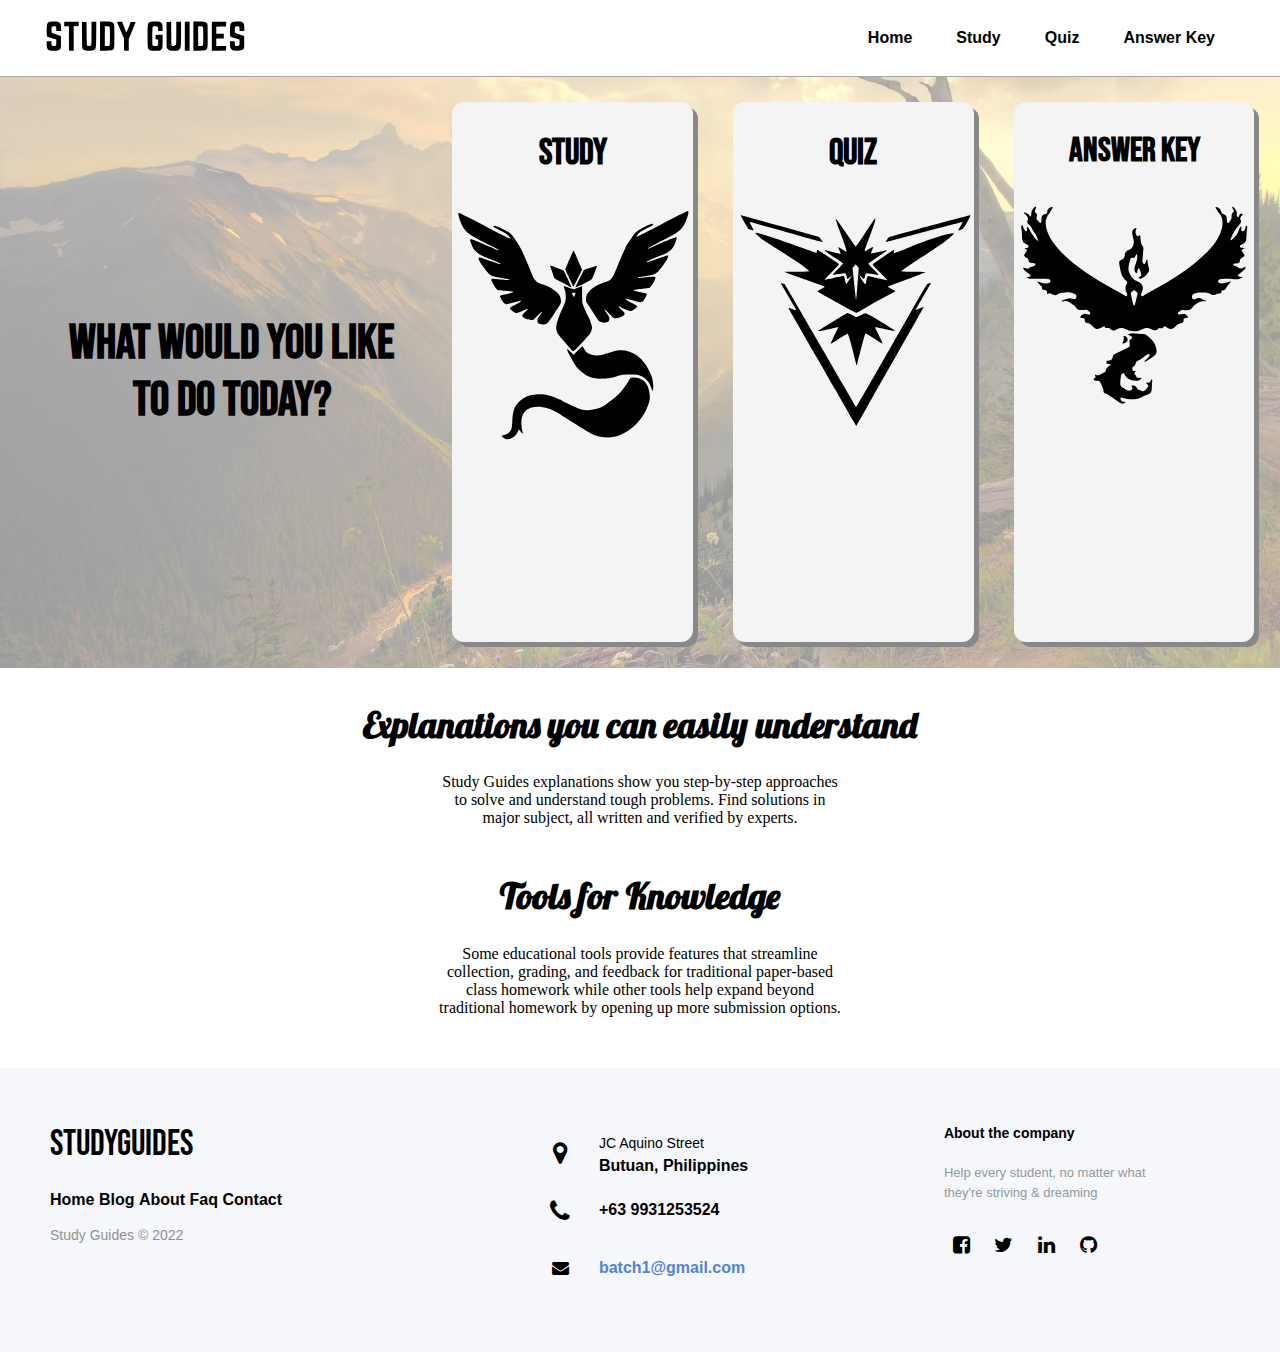
<file: index.html>
<!DOCTYPE html>
<html>
    <head>
        <meta charset="utf-8">
        <meta http-equiv="X-UA-Compatible" content="IE=edge">
        <title>OBS</title>
        <meta name="description" content="">
        <meta name="viewport" content="width=device-width, initial-scale=1">
        <link rel="stylesheet" href="styles-home.css">
    </head>
    <body>
        <div class="headerwrapper">
        <header>
            <div class="logotitle">
                <img class="logo" src="pagelogo.svg" alt="logo" width="200px" height="50%">
            </div>
        <nav>
            <ul class="nav_links">
                <li><a href="index.html">Home</a></li>
                <li><a href="study.html">Study</a></li>
                <li><a href="Quiz.html">Quiz</a></li>
                <li><a href="Answer.html">Answer Key</a></li>
            </ul>
            </nav>
        </header>
        </div>
        <div class="threemainchoices">
            <h1>What would you like to do today?</h1>
            <div class="choiceone" onclick="location.href='Study.html';" style="cursor: pointer;">
                <h2>Study</h2>
                <img class="studylogoicon" src="studylogo.svg" width="100px" height="100px">
            </div>
            <div class="choicetwo" onclick="location.href='Quiz.html';" style="cursor: pointer;">
                <h2>Quiz</h2>
                <img class="studylogoicon" src="quizlogo.svg" width="100px" height="100px">
            </div>
            <div class="choicethree" onclick="location.href='Answer.html';" style="cursor: pointer;">
                <h2>Answer Key</h2>
                <img class="studylogoicon" src="answerlogo.svg" width="100px" height="100px">
            </div>
        </div>
        <div class="sectionfirst">
            <div class="sectioncentered">
                <div>
                    <section class="sectionone">
                        <h2 class="headmaintitles"> Explanations you can easily understand</h2>
                        <div class="letter-spacings">
                            <p>Study Guides explanations show you step-by-step approaches to solve and understand tough problems. Find solutions in major subject, all written and verified by experts.</p>
                        </div>
                    </section>    
                </div>
                <div>
                    <section class="sectionone">
                        <h2 class="headmaintitles"> Tools for Knowledge</h2>
                        <div class="letter-spacings">
                            <p>Some educational tools provide features that streamline collection, grading, and feedback for traditional paper-based class homework while other tools help expand beyond traditional homework by opening up more submission options.</p>
                        </div>
                    </section>    
                </div>
            </div>        
        </div>
        <footer class="footer-distributed">
            <div class="footer-left">
                <h3>Study<span>Guides</span></h3>
                <p class="footer-links">
                <a href="#">Home</a>
                <a href="#">Blog</a>
                <a href="#">About</a>
                <a href="#">Faq</a>
                <a href="#">Contact</a></p>
                <p class="footer-company-name">Study Guides &copy; 2022</p>
            </div>
            <div class="footer-center">
                <div>
                    <i class="fa fa-map-marker"></i>
                    <p><span>JC Aquino Street</span> Butuan, Philippines</p>
                </div>
                <div>
                    <i class="fa fa-phone"></i>
                    <p>+63 9931253524</p>
                </div>
                <div>
                    <i class="fa fa-envelope"></i>
                    <p><a href="mailto:support@company.com">batch1@gmail.com</a></p>
                </div>
            </div>
            <div class="footer-right">
                <p class="footer-company-about"><span>About the company</span>Help every student, no matter what they're striving &amp; dreaming</p>
                <div class="footer-icons">
                    <a href="#"><i class="fa fa-facebook-square"></i></a>
                    <a href="#"><i class="fa fa-twitter"></i></a>
                    <a href="#"><i class="fa fa-linkedin"></i></a>
                    <a href="https://github.com/JohnRobGG/StudyGuides"><i class="fa fa-github"></i></a>
                </div>
            </div>
        </footer>
    </body>
</html>
</file>
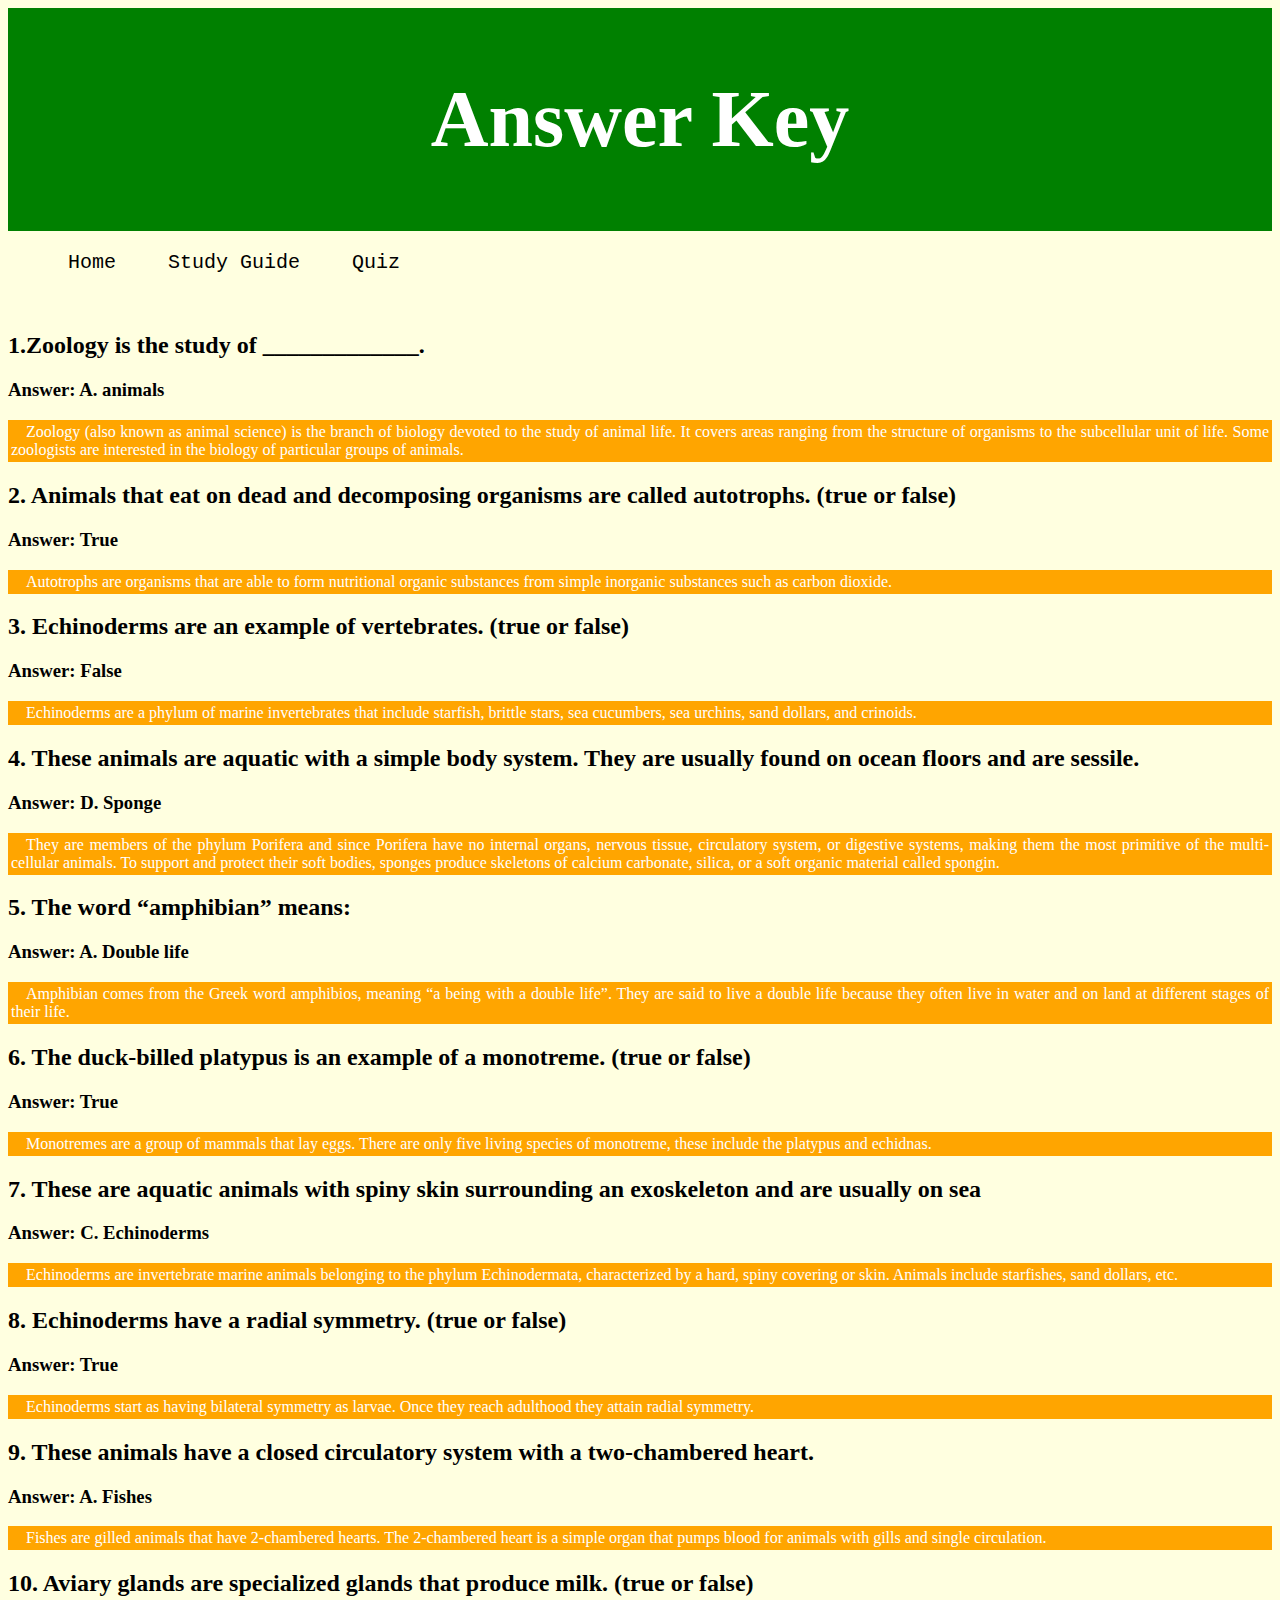
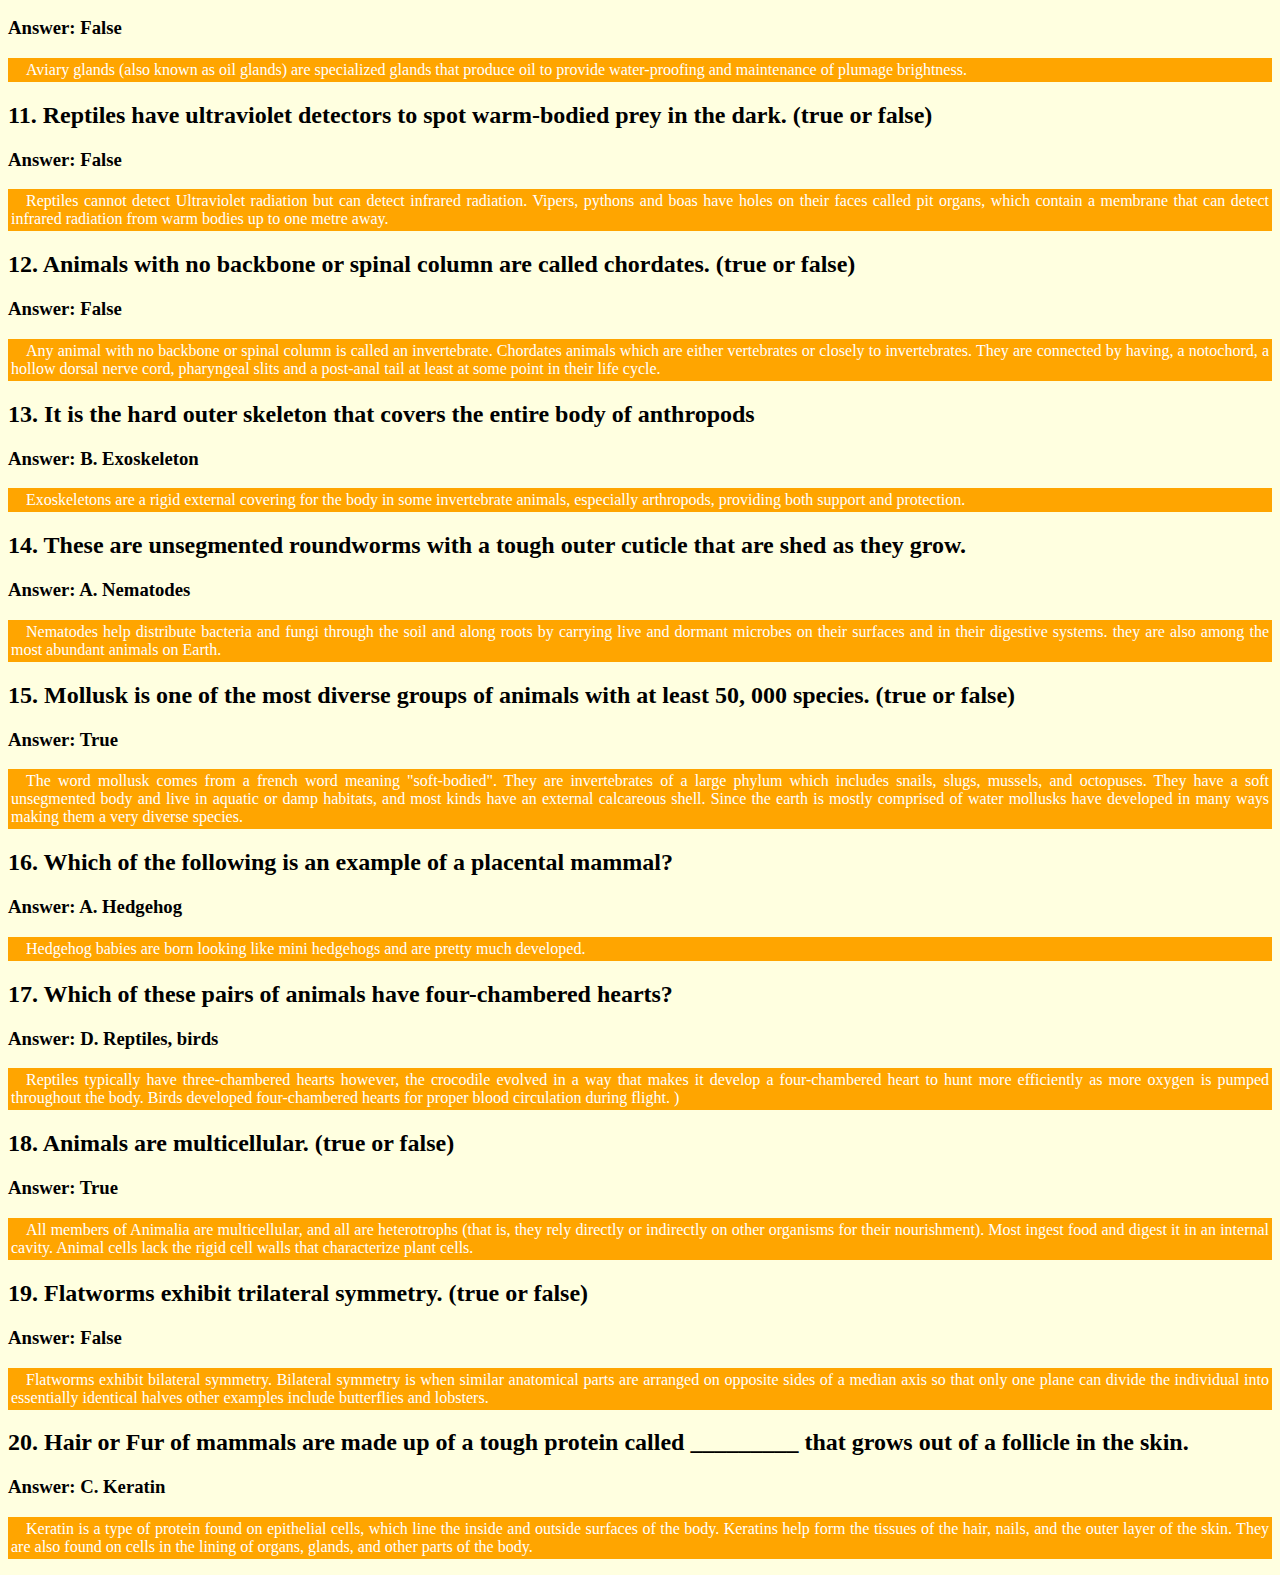
<file: Answer.html>
<!DOCTYPE html>
<head>
    <style>
        body{
          background-color:lightyellow;
        }
        .Title{
          text-align: center;
          background: green;
          color: white;
          font-size: 40px;
          padding: 1%;
        }
        .nav_links {
     list-style: none;
     text-decoration:none;
     font-family:'Courier New', Courier, monospace;
     font-size: 20px;
     color:black;
}
.nav_links a {
     list-style: none;
     text-decoration:none;
     font-family:'Courier New', Courier, monospace;
     font-size: 20px;
     color:black;
}

.nav_links li {
    display: inline-block;
    padding: 0px 20px;
}

.nav_links li a {
    transition: all 0.3s ease 0s;
}

.nav_links li a:hover {
    color: rgb(58, 177, 58);
}
        p{
          text-align: justify;
          text-indent: 15px;
          background: orange;
          color:white;
          padding: 3px;
        }
        h2{
          text-align: justify;
        }
        h3{
          text-align: left;
          
        }
    </style>
    <title>Answer key page</title>
</head>

<body>
 <div class="Title">
     <h1>Answer Key</h1>
 </div>
 <nav>
   <ul class="nav_links">
    <li><a href = "index.html">Home</a><br></li>
    <li><a href = "study.html">Study Guide</a><br></li>
    <li><a href = "Quiz.html">Quiz</a></li>
    </ul>
 </nav>

<br>
<h2>1.<b>Zoology</b> is the study of _____________.</h2>
<h3>Answer: A. animals</h3>
<p>Zoology (also known as animal science) is the branch of biology devoted to the study of animal life. It covers areas ranging from the structure of organisms to the subcellular unit of life. Some zoologists are interested in the biology of particular groups of animals.</p>

<h2>2.	Animals that eat on dead and decomposing organisms are called autotrophs. (true or false)<br></h2>
 <h3>Answer: True</h3>
 <p>Autotrophs are organisms that are able to form nutritional organic substances from simple inorganic substances such as carbon dioxide.</p>

<h2>3.	Echinoderms are an example of vertebrates. (true or false)<br></h2>
<h3>Answer: False</h3>
<p>Echinoderms are a phylum of marine invertebrates that include starfish, brittle stars, sea cucumbers, sea urchins, sand dollars, and crinoids.</p>

<h2>4.	These animals are aquatic with a simple body system. They are usually found on ocean floors and are sessile. <br></h2>
<h3>Answer: D. Sponge</h3>
<p>They are members of the phylum Porifera and since Porifera have no internal organs, nervous tissue, circulatory system, or digestive systems, making them the most primitive of the multi-cellular animals. To support and protect their soft bodies, sponges produce skeletons of calcium carbonate, silica, or a soft organic material called spongin.</p>

<h2>5.	The word “amphibian” means:<br></h2>
<h3>Answer: A. Double life</h3>
<p>Amphibian comes from the Greek word amphibios, meaning “a being with a double life”. They are said to live a double life because they often live in water and on land at different stages of their life.</p>

<h2>6.	The duck-billed platypus is an example of a monotreme. (true or false) <br></h2>
<h3>Answer: True</h3>
<p>Monotremes are a group of mammals that lay eggs. There are only five living species of monotreme, these include the platypus and echidnas.</p>

<h2>7.	These are aquatic animals with spiny skin surrounding an exoskeleton and are usually on sea<br></h2>
<h3>Answer: C. Echinoderms</h3>
<p>Echinoderms are invertebrate marine animals belonging to the phylum Echinodermata, characterized by a hard, spiny covering or skin. Animals include starfishes, sand dollars, etc.</p>

<h2>8.	Echinoderms have a radial symmetry. (true or false)<br></h2>
<h3>Answer: True</h3>
<p>Echinoderms start as having bilateral symmetry as larvae. Once they reach adulthood they attain radial symmetry.</p>

<h2>9.	These animals have a closed circulatory system with a two-chambered heart.<br></h2>
<h3>Answer: A. Fishes</h3>
<p>Fishes are gilled animals that have 2-chambered hearts. The 2-chambered heart is a simple organ that pumps blood for animals with gills and single circulation.</p>

<h2>10.	Aviary glands are specialized glands that produce milk. (true or false)<br></h2>
<h3>Answer: False</h3>
<p>Aviary glands (also known as oil glands) are specialized glands that produce oil to provide water-proofing and maintenance of plumage brightness.</p>

<h2>11.	Reptiles have ultraviolet detectors to spot warm-bodied prey in the dark. (true or false)<br></h2>
<h3>Answer: False</h3>
<p>Reptiles cannot detect Ultraviolet radiation but can detect infrared radiation. Vipers, pythons and boas have holes on their faces called pit organs, which contain a membrane that can detect infrared radiation from warm bodies up to one metre away.</p>

<h2>12.	Animals with no backbone or spinal column are called chordates. (true or false)<br></h2>
<h3>Answer: False</h3>
<p>Any animal with no backbone or spinal column is called an invertebrate. Chordates animals which are either vertebrates or closely to invertebrates. They are connected by having, a notochord, a hollow dorsal nerve cord, pharyngeal slits and a post-anal tail at least at some point in their life cycle.</p>

<h2>13.	It is the hard outer skeleton that covers the entire body of anthropods<br></h2>
<h3>Answer: B. Exoskeleton</h3>
<p>Exoskeletons are a rigid external covering for the body in some invertebrate animals, especially arthropods, providing both support and protection.</p>

<h2>14.	These are unsegmented roundworms with a tough outer cuticle that are shed as they grow.<br></h2>
<h3>Answer: A. Nematodes</h3>
<p>Nematodes help distribute bacteria and fungi through the soil and along roots by carrying live and dormant microbes on their surfaces and in their digestive systems. they are also among the most abundant animals on Earth.</p>

<h2>15.	Mollusk is one of the most diverse groups of animals with at least 50, 000 species. (true or false)<br></h2>
<h3>Answer: True</h3>
<p>The word mollusk comes from a french word meaning "soft-bodied". They are invertebrates of a large phylum which includes snails, slugs, mussels, and octopuses. They have a soft unsegmented body and live in aquatic or damp habitats, and most kinds have an external calcareous shell. Since the earth is mostly comprised of water mollusks have developed in many ways making them a very diverse species. </p>

<h2>16.	Which of the following is an example of a placental mammal?<br></h2>
<h3>Answer: A. Hedgehog</h3>
<p>Hedgehog babies are born looking like mini hedgehogs and are pretty much developed.</p>

<h2>17.	Which of these pairs of animals have four-chambered hearts?<br></h2>
<h3>Answer: D. Reptiles, birds</h3>
<p>Reptiles typically have three-chambered hearts however, the crocodile evolved in a way that makes it develop a four-chambered heart to hunt more efficiently as more oxygen is pumped throughout the body. Birds developed four-chambered hearts for proper blood circulation during flight. )</p>

<h2>18.	Animals are multicellular. (true or false)<br></h2>
<h3>Answer: True</h3>
<p>All members of Animalia are multicellular, and all are heterotrophs (that is, they rely directly or indirectly on other organisms for their nourishment). Most ingest food and digest it in an internal cavity. Animal cells lack the rigid cell walls that characterize plant cells.</p>

<h2>19.	Flatworms exhibit trilateral symmetry. (true or false)<br></h2>
<h3>Answer: False</h3>
<p>Flatworms exhibit bilateral symmetry. Bilateral symmetry is when similar anatomical parts are arranged on opposite sides of a median axis so that only one plane can divide the individual into essentially identical halves other examples include butterflies and lobsters.</p>

<h2>20.	Hair or Fur of mammals are made up of a tough protein called _________ that grows out of a follicle in the skin.<br></h2>
<h3>Answer: C. Keratin</h3>
<p>Keratin is a type of protein found on epithelial cells, which line the inside and outside surfaces of the body. Keratins help form the tissues of the hair, nails, and the outer layer of the skin. They are also found on cells in the lining of organs, glands, and other parts of the body.</p>

</body>
</html>
</file>
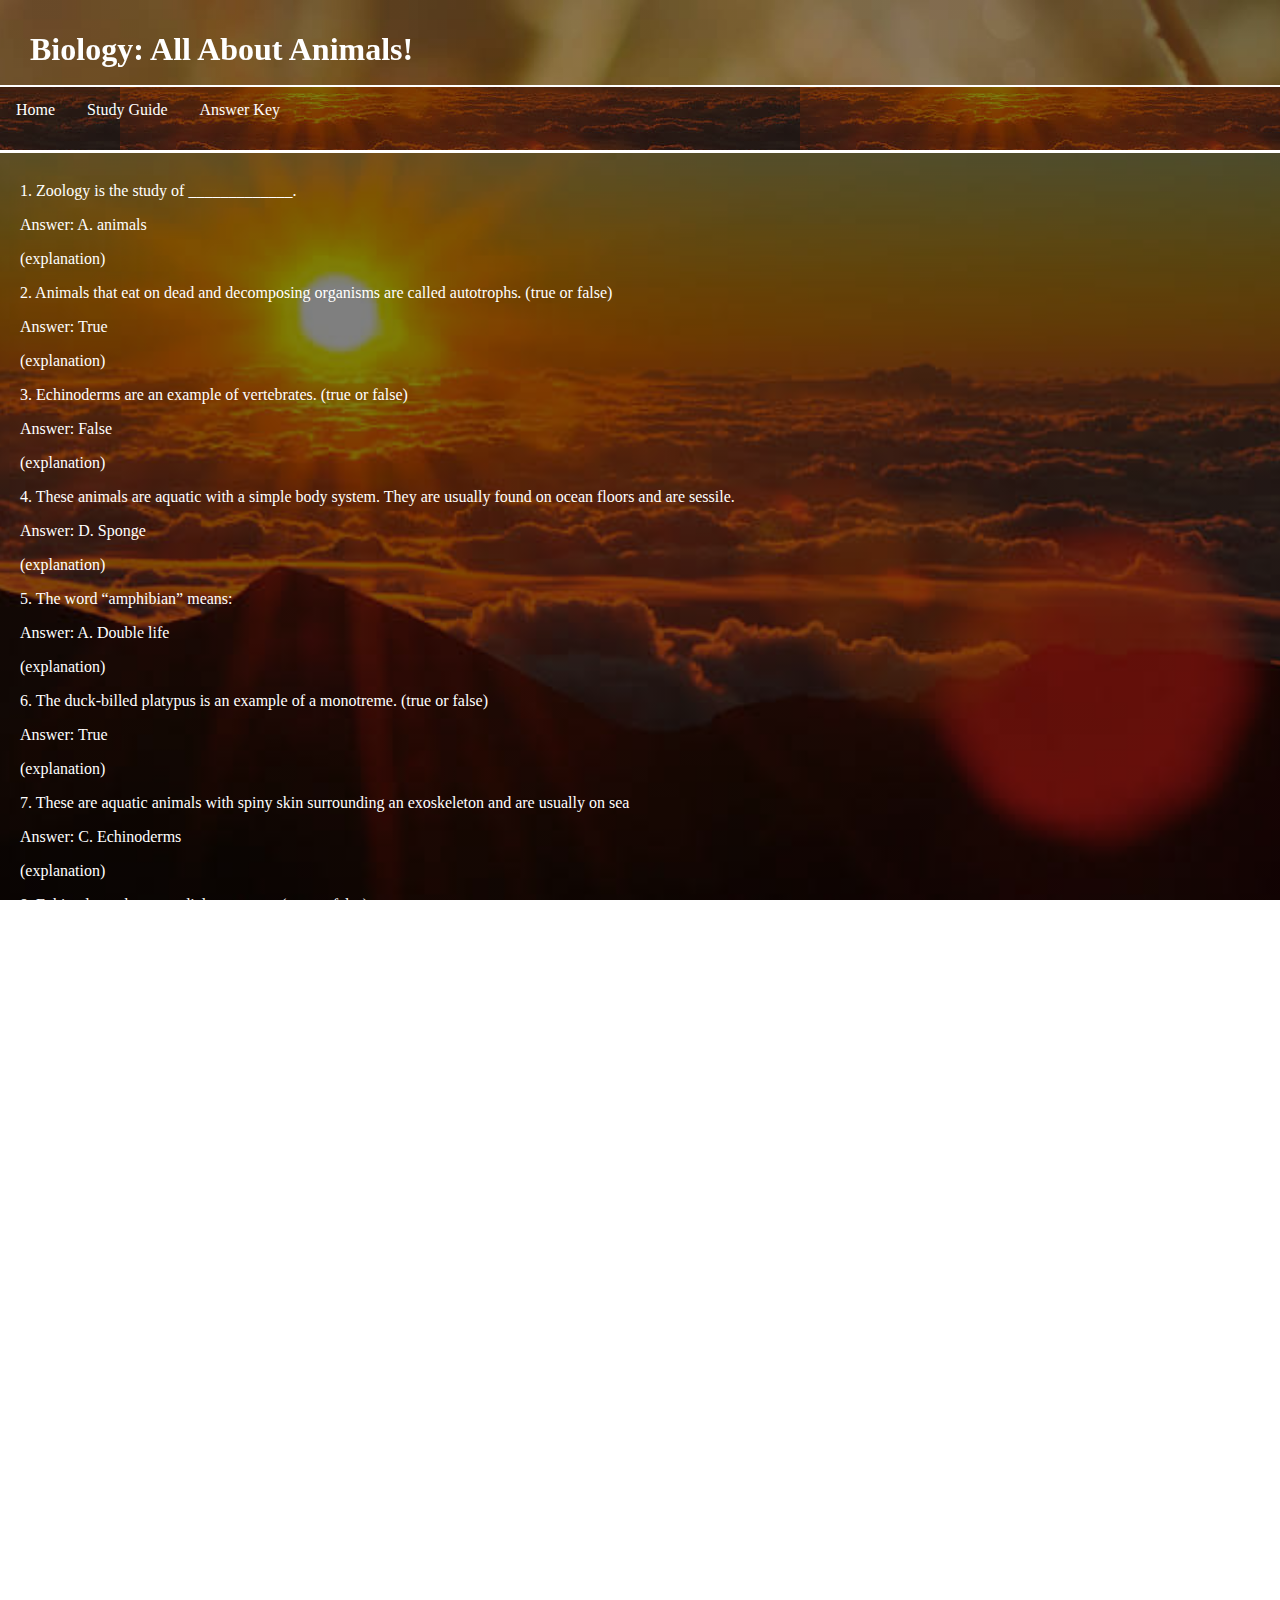
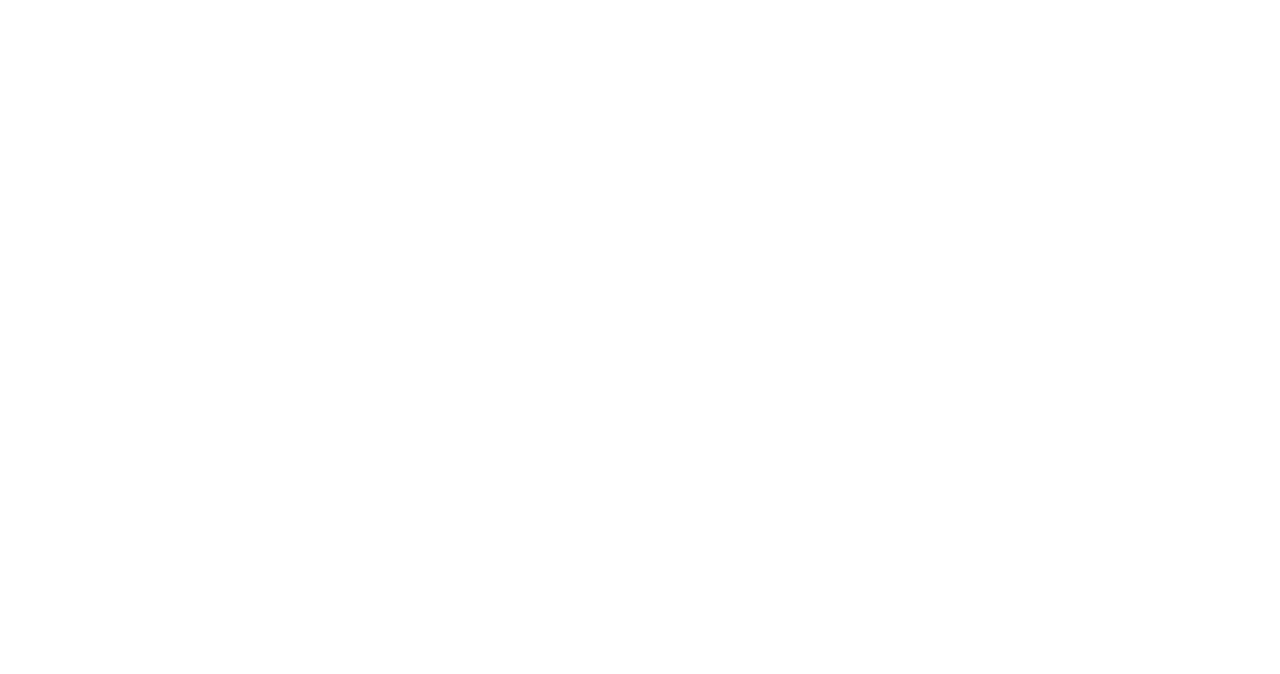
<file: AnswerKey.html>
<!DOCTYPE html>
<head>
    <link rel="stylesheet" href="style.css" type="text/css">
    <title>Answer key page</title>
</head>
<body>
<section id="s">
<header id="as">
    <h1>Biology: All About Animals!</h1>
</header>
<nav id="as">
    <ul>
      <li><a href="mainpage.html">Home</a></li>
      <li><a href="study guide.html">Study Guide</a></li>
      <li><a href="Ans.html">Answer Key</a></li>
    </ul>
</nav>
</section>
<body>
<br>
<br>
<br>
<br>
<br>
<br>
<br>
<br>
<br>
<form>
<p>1.	Zoology is the study of _____________.</p>
<p>Answer: A. animals</p>
<p>(explanation)</p>

2.	Animals that eat on dead and decomposing organisms are called autotrophs. (true or false)<br>
 <p>Answer: True</p>
 <p>(explanation)</p>

3.	Echinoderms are an example of vertebrates. (true or false)<br>
<p>Answer: False</p>
<p>(explanation)</p>

4.	These animals are aquatic with a simple body system. They are usually found on ocean floors and are sessile. <br>
<p>Answer: D. Sponge</p>
<p>(explanation)</p>

5.	The word “amphibian” means:<br>
<p>Answer: A. Double life</p>
<p>(explanation)</p>

6.	The duck-billed platypus is an example of a monotreme. (true or false) <br>
<p>Answer: True</p>
<p>(explanation)</p>

7.	These are aquatic animals with spiny skin surrounding an exoskeleton and are usually on sea<br>
<p>Answer: C. Echinoderms</p>
<p>(explanation)</p>

8.	Echinoderms have a radial symmetry. (true or false)<br>
<p>Answer: True</p>
<p>(explanation)</p>

9.	These animals have a closed circulatory system with a two-chambered heart.<br>
<p>Answer: A. Fishes</p>
<p>(explanation)</p>

10.	Aviary glands are specialized glands that produce milk. (true or false)<br>
<p>Answer: False</p>
<p>(explanation)</p>

11.	Reptiles have ultraviolet detectors to spot warm-bodied prey in the dark. (true or false)<br>
<p>Answer: False</p>
<p>(explanation)</p>

12.	Animals with no backbone or spinal column are called chordates. (true or false)<br>
<p>Answer: False</p>
<p>(explanation)</p>

13.	It is the hard outer skeleton that covers the entire body of anthropods<br>
<p>Answer: B. Exoskeleton</p>
<p>(explanation)</p>

14.	These are unsegmented roundworms with a tough outer cuticle that are shed as they grow.<br>
<p>Answer: A. Nematodes</p>
<p>(explanation)</p>

15.	Mollusk is one of the most diverse groups of animals with at least 50, 000 species. (true or false)<br>
<p>Answer: True</p>
<p>(explanation)</p>

16.	Which of the following is an example of a placental mammal?<br>
<p>Answer: A. Hedgehog</p>
<p>(explanation)</p>

17.	Which of these pairs of animals have four-chambered hearts?<br>
<p>Answer: D. Reptiles, birds</p>
<p>(explanation)</p>

18.	Animals are multicellular. (true or false)<br>
<p>Answer: False</p>
<p>(explanation)</p>

19.	Flatworms exhibit trilateral symmetry. (true or false)<br>
<p>Answer: False</p>
<p>(explanation)</p>

20.	Hair or Fur of mammals are made up of a tough protein called _________ that grows out of a follicle in the skin.<br>
<p>Answer: C. Keratin</p>
<p>(explanation)</p>

<br>
<p id="last"></p>
<br>

</body>
</html>
</file>
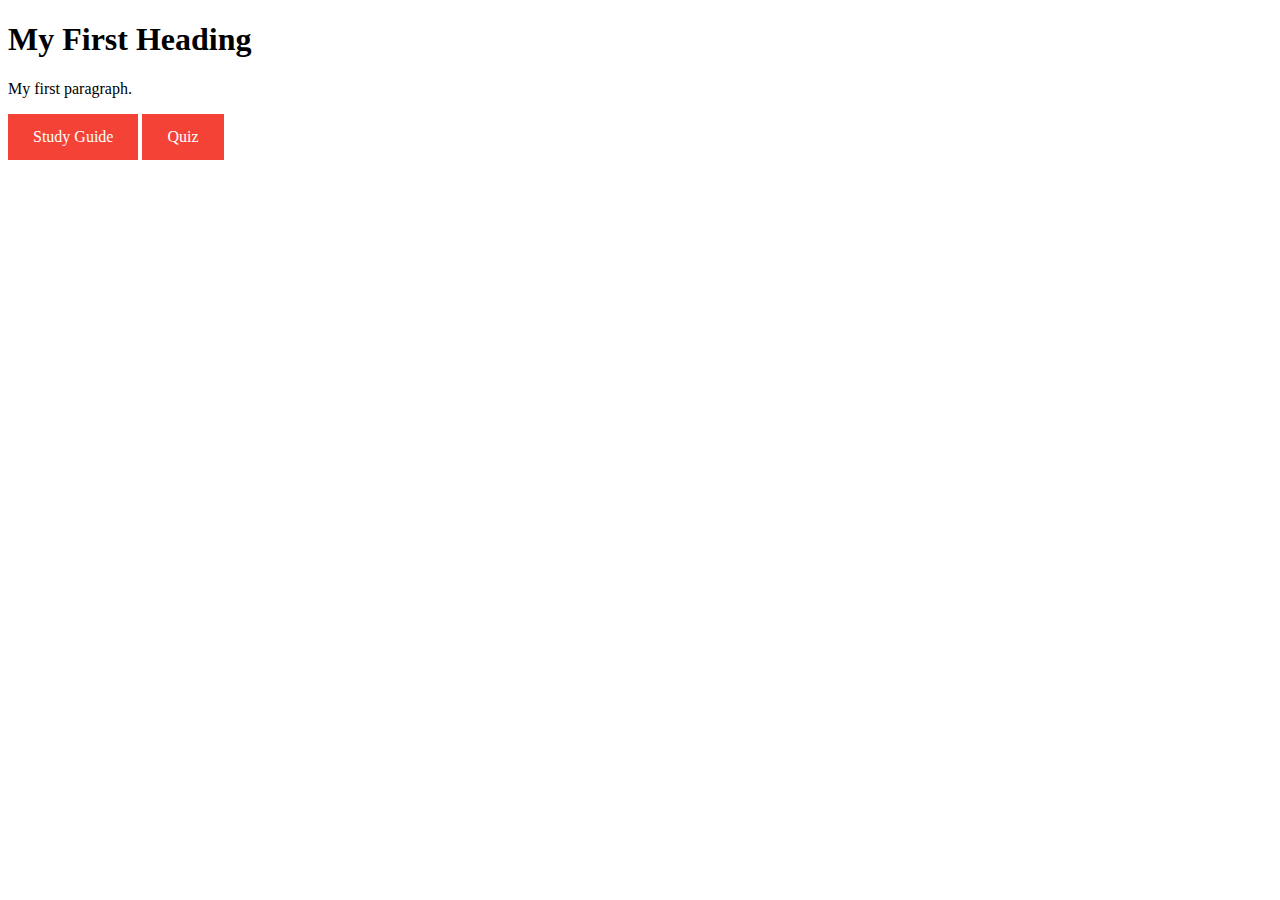
<file: oldindex.html>
<!DOCTYPE html>
<html>
  <head>
    <style>
      a:link, a:visited {
      background-color: #f44336;
      color: white;
      padding: 14px 25px;
      text-align: center;
      text-decoration: none;
      display: inline-block;
      }

      a:hover, a:active {
      background-color: red;
      }
    </style>
  </head>
<body>

<h1>My First Heading</h1>
<p>My first paragraph.</p>
  <a href="study.html">Study Guide</a>
  <a href="quiz.html">Quiz</a>

</body>
</html>
</file>
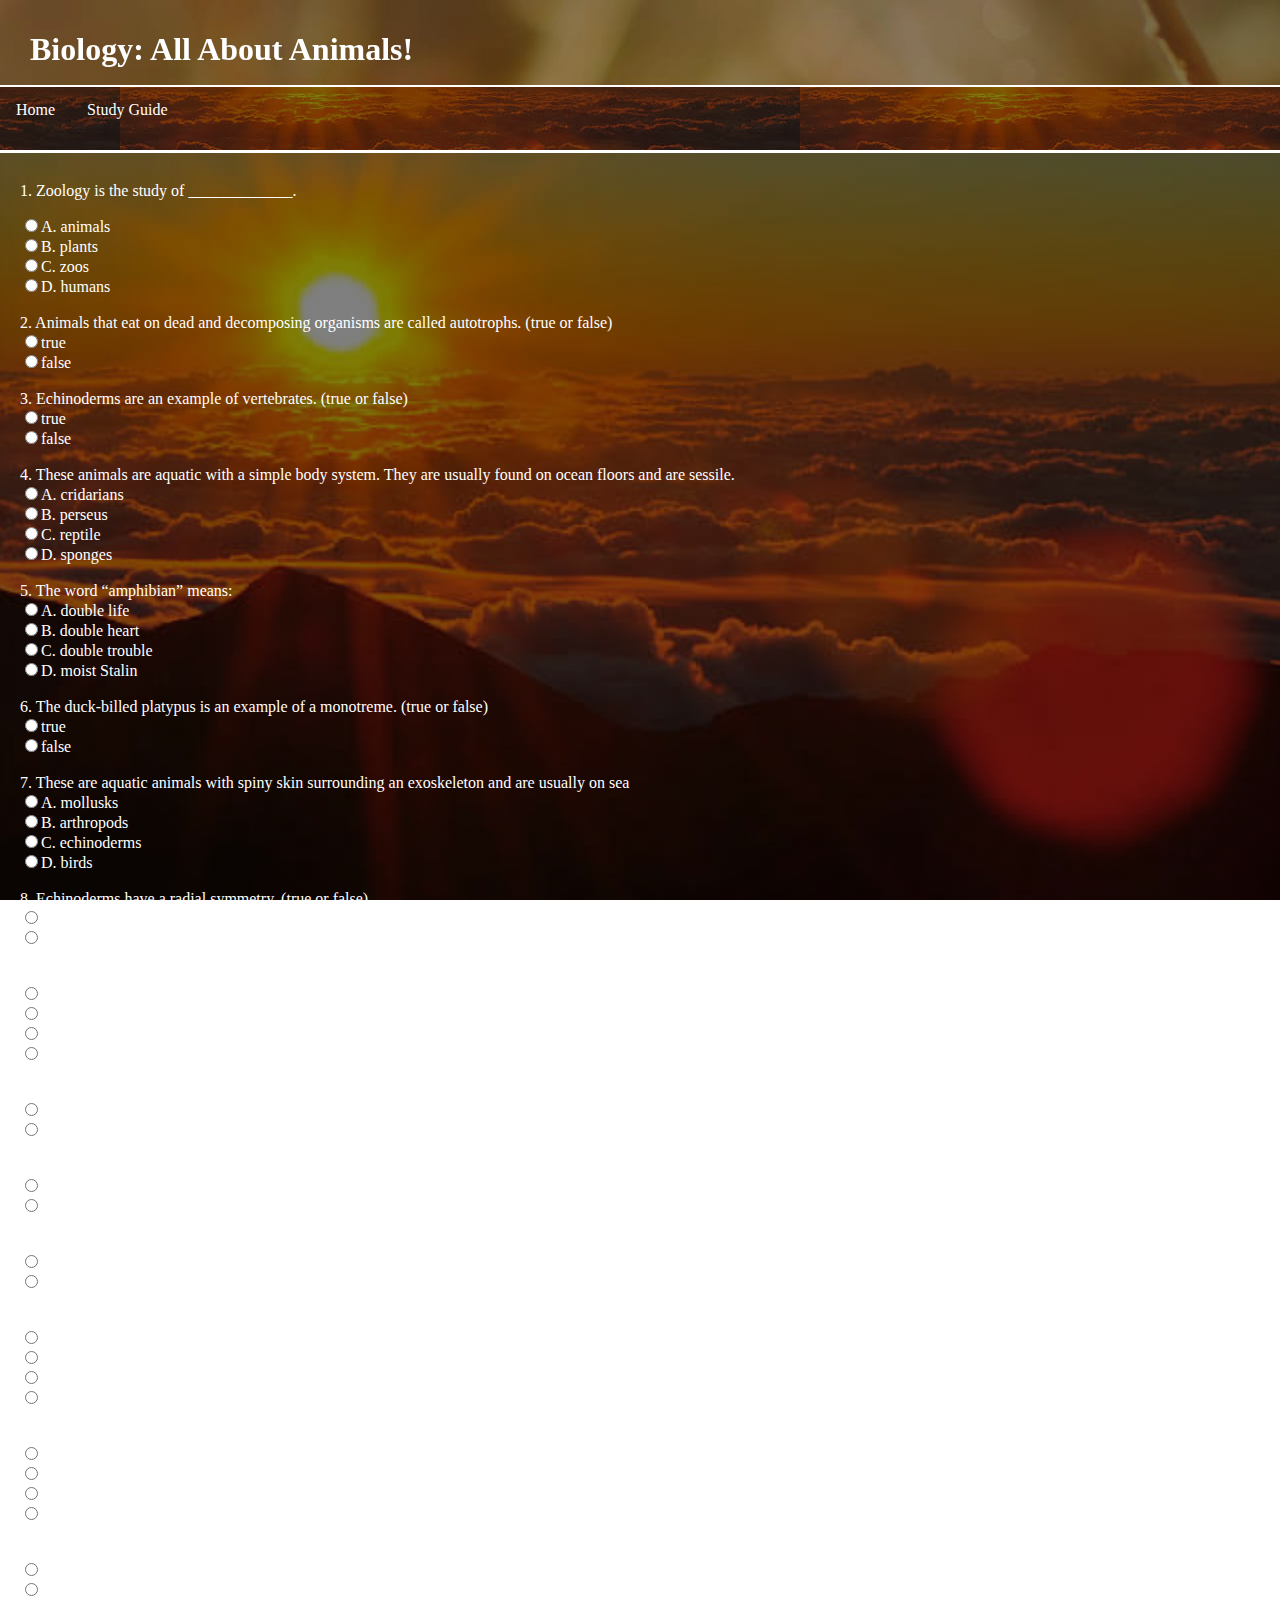
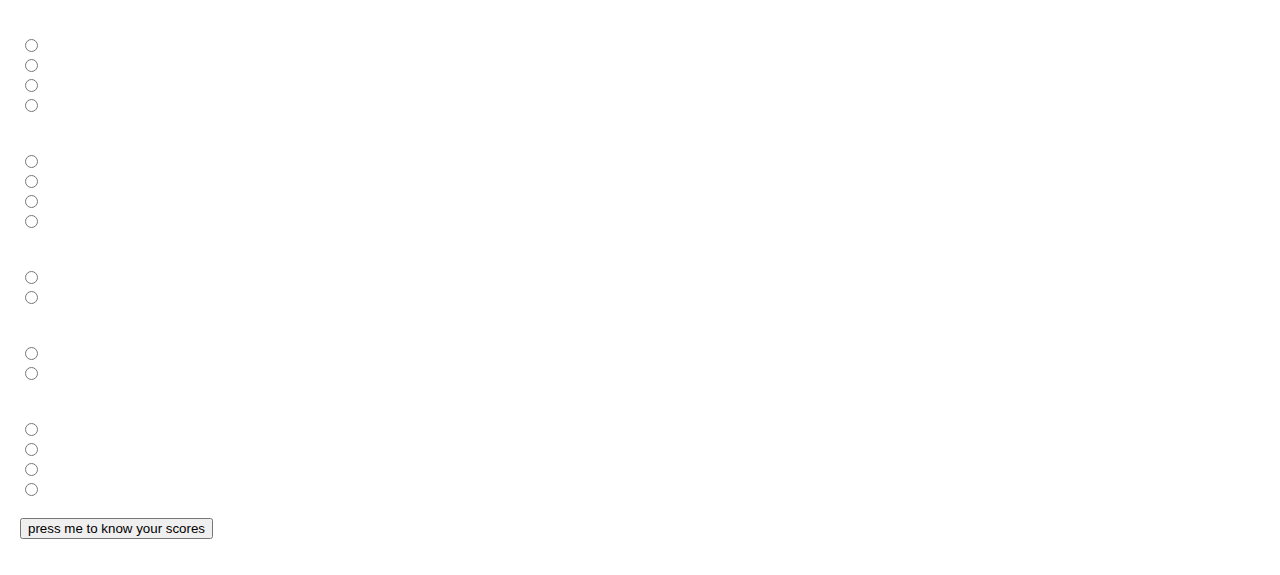
<file: Quiz.html>
<!DOCTYPE html>
<head>
    <link rel="stylesheet" href="style-quiz.css" type="text/css">
    <title>Learning 101</title>
</head>
<body>
<section id="s">
<header id="as">
    <h1>Biology: All About Animals!</h1>
</header>
<nav id="as">
    <ul>
      <li><a href="index.html">Home</a></li>
      <li><a href="study.html">Study Guide</a></li>
      <li><a href="Answer.html" id="pop">Answer Key</a></li>
    </ul>
</nav>
</section>
<body   onload="ono()">
<br>
<br>
<br>
<br>
<br>
<br>
<br>
<br>
<br>
<form>

<div id="ohno">

<p>1.	Zoology is the study of _____________.</p>
<input type="radio"  name="lol" id="lol">A. animals<br>
<input type="radio"  name="lol">B. plants<br>
<input type="radio"  name="lol">C. zoos<br>
<input type="radio"  name="lol">D. humans<br><br>

2.	Animals that eat on dead and decomposing organisms are called autotrophs. (true or false)<br>
<input type="radio"  name="no" id="a">true<br>
<input type="radio"  name="no">false<br><br>

3.	Echinoderms are an example of vertebrates. (true or false)<br>
<input type="radio"  name="as">true<br>
<input type="radio"  name="as" id="b">false<br><br>

4.	These animals are aquatic with a simple body system. They are usually found on ocean floors and are sessile. <br>
<input type="radio"  name="olo">A. cridarians<br>
<input type="radio"  name="olo">B. perseus<br>
<input type="radio"  name="olo">C. reptile<br>
<input type="radio"  name="olo" id="c">D. sponges<br><br>

5.	The word “amphibian” means:<br>
<input type="radio"  name="say" id="d">A. double life<br>
<input type="radio"  name="say">B. double heart<br>
<input type="radio"  name="say">C. double trouble<br>
<input type="radio"  name="say">D. moist Stalin <br><br>

6.	The duck-billed platypus is an example of a monotreme. (true or false) <br>
<input type="radio"  name="dg" id="e">true<br>
<input type="radio"  name="dg">false<br><br>

7.	These are aquatic animals with spiny skin surrounding an exoskeleton and are usually on sea<br>
<input type="radio"  name="ttt">A. mollusks<br>
<input type="radio"  name="ttt">B. arthropods<br>
<input type="radio"  name="ttt" id="f">C. echinoderms<br>
<input type="radio"  name="ttt">D. birds<br><br>

8.	Echinoderms have a radial symmetry. (true or false)<br>
<input type="radio"  name="yu" id="g">true<br>
<input type="radio"  name="yu">false<br><br>

9.	These animals have a closed circulatory system with a two-chambered heart.<br>
<input type="radio"  name="ppp" id="h">A. fishes<br>
<input type="radio"  name="ppp">B. amphibians<br>
<input type="radio"  name="ppp">C. reptiles<br>
<input type="radio"  name="ppp">D. mammals <br><br>

10.	Aviary glands are specialized glands that produce milk. (true or false)<br>
<input type="radio"  name="po">true<br>
<input type="radio"  name="po" id="i">false<br><br>

11.	Reptiles have ultraviolet detectors to spot warm-bodied prey in the dark. (true or false)<br>
<input type="radio"  name="op">true<br>
<input type="radio"  name="op" id="j">false<br><br>

12.	Animals with no backbone or spinal column are called chordates. (true or false)<br>
<input type="radio"  name="uu">true<br>
<input type="radio"  name="uu" id="k">false<br><br>

13.	It is the hard outer skeleton that covers the entire body of anthropods<br>
<input type="radio"  name="www">A. chitin<br>
<input type="radio"  name="www" id="l">B. exoskeleton<br>
<input type="radio"  name="www">C. appendages <br>
<input type="radio"  name="www">D. thorax<br><br>

14.	These are unsegmented roundworms with a tough outer cuticle that are shed as they grow.<br>
<input type="radio"  name="xxx" id="m">A. nematodes<br>
<input type="radio"  name="xxx">B. hepatodes<br>
<input type="radio"  name="xxx">C. betatodes<br>
<input type="radio"  name="xxx">D. annelids<br><br>

15.	Mollusk is one of the most diverse groups of animals with at least 50, 000 species. (true or false)<br>
<input type="radio"  name="bb" id="n">true<br>
<input type="radio"  name="bb">false<br><br>

16.	Which of the following is an example of a placental mammal?<br>
<input type="radio"  name="qpq" id="o">A. hedgehog<br>
<input type="radio"  name="qpq"> B. echidna<br>
<input type="radio"  name="qpq">C. wallaby<br>
<input type="radio"  name="qpq">D. kangaroo<br><br>

17.	Which of these pairs of animals have four-chambered hearts?<br>
<input type="radio"  name="pqp">A. fishes, reptiles<br>
<input type="radio"  name="pqp">B. amphibians, reptiles<br>
<input type="radio"  name="pqp">C. birds, amphibians<br>
<input type="radio"  name="pqp" id="p">D. reptiles, birds<br><br>

18.	Animals are multicellular. (true or false)<br>
<input type="radio"  name="zz" id="q">true<br>
<input type="radio"  name="zz">false<br><br>

19.	Flatworms exhibit trilateral symmetry. (true or false)<br>
<input type="radio"  name="ee">true<br>
<input type="radio"  name="ee" id="r">false<br><br>

20.	Hair or Fur of mammals are made up of a tough protein called _________ that grows out of a follicle in the skin.<br>
<input type="radio"  name="ala">A. argan<br>
<input type="radio"  name="ala">B. aryan<br>
<input type="radio"  name="ala" id="ss">C. keratin<br>
<input type="radio"  name="ala">D. NADPH+<br><br>

<input type="button" value="press me to know your scores" onclick="idont()">

</div>

<br>

<div id="non">
<p id="last"></p><br>
<a href="Answer.html">Proceed to Answer Key?</a>
</div>

<br>
</form>

    <script>

    function ono() {
	var z = document.getElementById("non");
	var x = document.getElementById("pop");
        z.style.display = "none";
	x.style.display = "none";
}

    function idont() {
         var num1 = document.getElementById("lol");
         var num2 = document.getElementById("a");
         var num3 = document.getElementById("b");
         var num4 = document.getElementById("c");
         var num5 = document.getElementById("d");
         var num6 = document.getElementById("e");
         var num7 = document.getElementById("f");
         var num8 = document.getElementById("g");
         var num9 = document.getElementById("h");
         var num10 = document.getElementById("i");
         var num11 = document.getElementById("j");
         var num12 = document.getElementById("k");
         var num13 = document.getElementById("l");
         var num14 = document.getElementById("m");
         var num15 = document.getElementById("n");
         var num16 = document.getElementById("o");
         var num17 = document.getElementById("p");
         var num18 = document.getElementById("q");
         var num19 = document.getElementById("r");
         var num20 = document.getElementById("ss");
         (num1.checked) ? (lol = 1) : (lol = 0);
         (num2.checked) ? (a = 1) : (a = 0);
         (num3.checked) ? (b = 1) : (b = 0);
         (num4.checked) ? (c = 1) : (c = 0);
         (num5.checked) ? (d = 1) : (d = 0);
         (num6.checked) ? (e = 1) : (e = 0);
         (num7.checked) ? (f = 1) : (f = 0);
         (num8.checked) ? (g = 1) : (g = 0);
         (num9.checked) ? (h = 1) : (h = 0);
         (num10.checked) ? (i = 1) : (i = 0);
         (num11.checked) ? (j = 1) : (j = 0);
         (num12.checked) ? (k = 1) : (k = 0);
         (num13.checked) ? (l = 1) : (l = 0);
         (num14.checked) ? (m = 1) : (m = 0);
         (num15.checked) ? (n = 1) : (n = 0);
         (num16.checked) ? (o = 1) : (o = 0);
         (num17.checked) ? (p = 1) : (p = 0);
         (num18.checked) ? (q = 1) : (q = 0);
         (num19.checked) ? (r = 1) : (r = 0);
         (num20.checked) ? (s = 1) : (s = 0);
         var total = lol+a+b+c+d+e+f+g+h+i+j+k+l+m+n+o+p+q+r+s;
         document.getElementById("last").innerHTML = "your total score is "+ total;
         alert('your total score is '+ total +'. Proceed to answer key?');
         
         
         var x = document.getElementById("ohno");
         if (x.style.display === "none") {
         x.style.display = "block";
         } else {
         x.style.display = "none";
         }

         var y = document.getElementById("non");
         if (y.style.display === "none") {
         y.style.display = "block";
         } else {
         y.style.display = "block";
         }

 	 var z = document.getElementById("pop");
	 if (z.style.display === "none") {
         z.style.display = "block";
         } else {
         z.style.display = "block";
         }

    }
    </script>
</body>
</html>
</file>
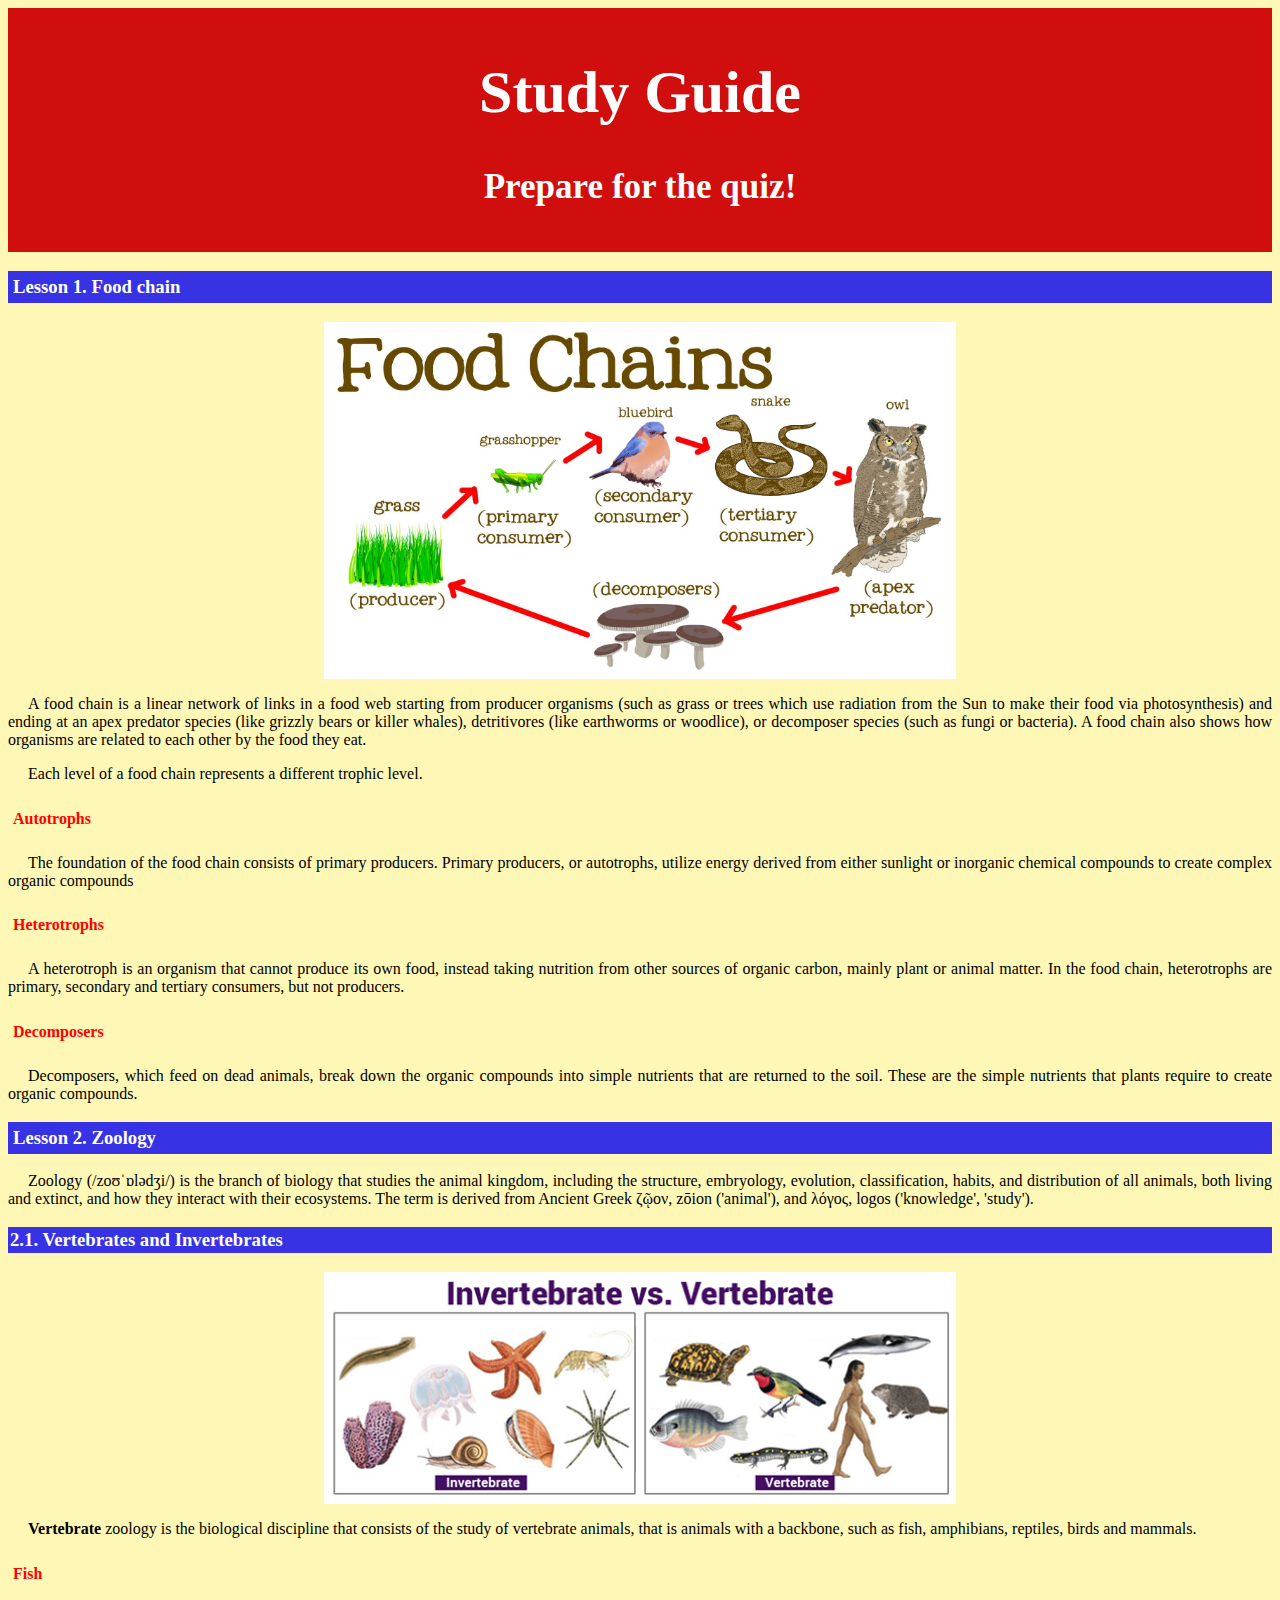
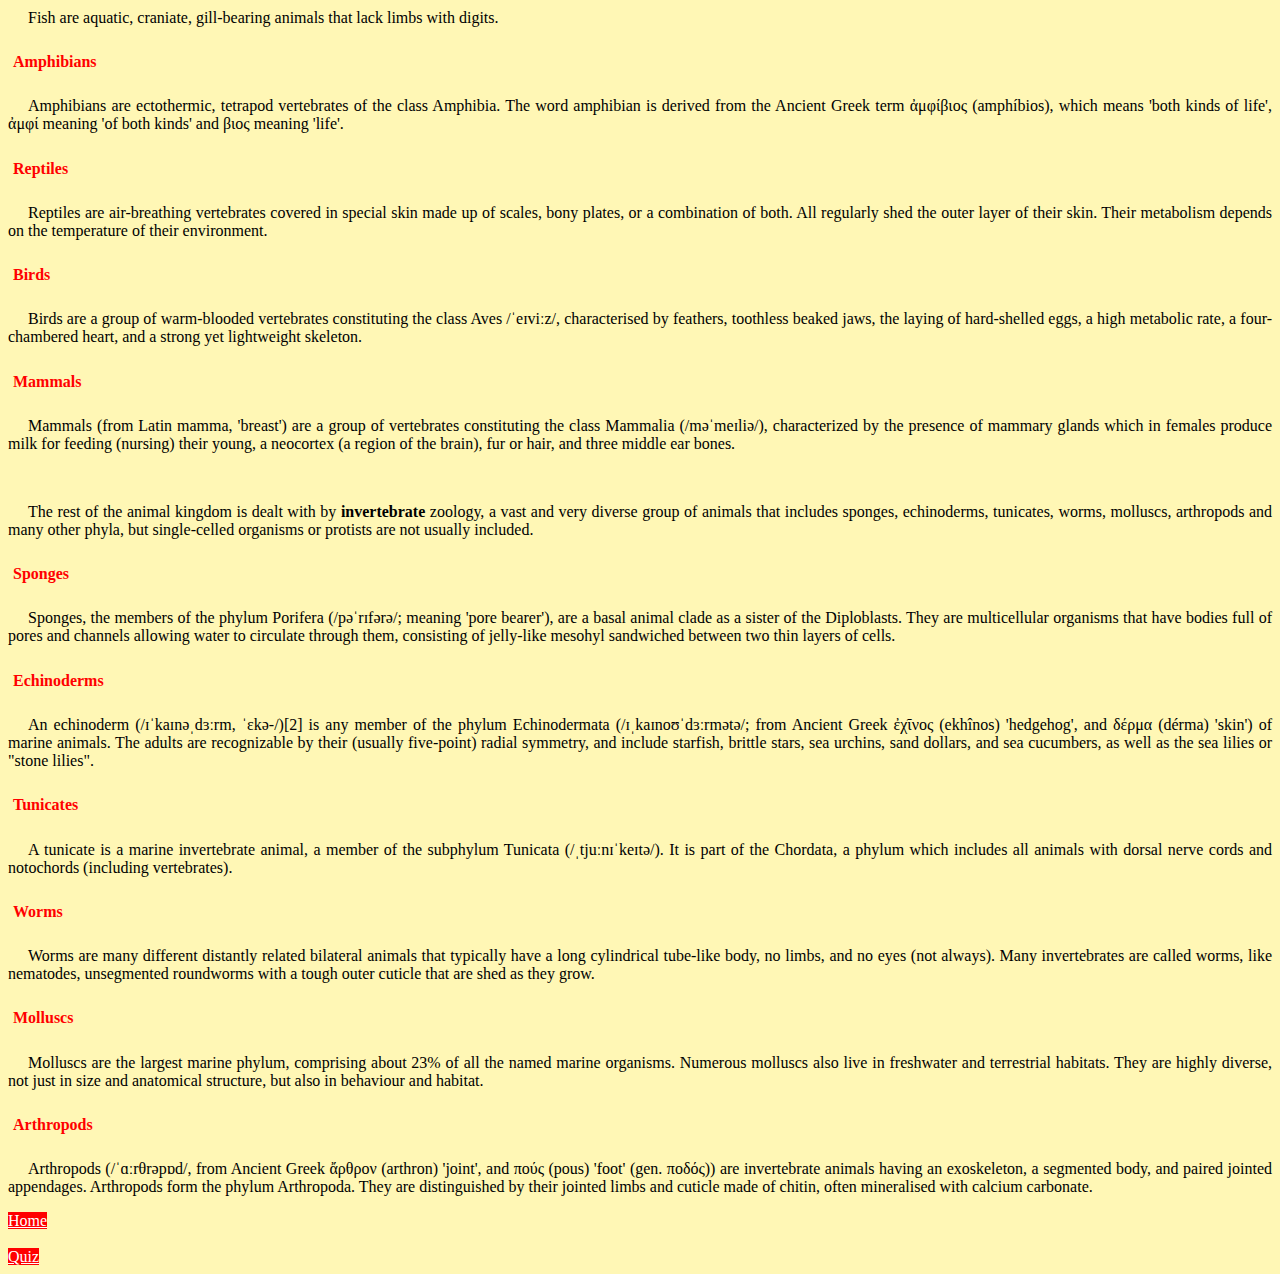
<file: study.html>
<!DOCTYPE html>
<html>
  <head>
    <title>Biology Study Guide Page 1</title>
    <style>
        body {
          background-color:#fff7b5;
        }
        .header {
          padding: 10px;
          text-align: center;
          background: #d10e0e;
          color: white;
          font-size: 30px;
        }
        p {
          text-align: justify;
          text-indent: 20px;
        }
        h4 {
          color:red;
          padding:5px;
        }
        .center {
          display: block;
          margin-left: auto;
          margin-right: auto;
          width: 50%;
        }

    </style>
  </head>

<body>
  <div class="header">
    <h1>Study Guide</h1>
    <h3>Prepare for the quiz!</h3>
  </div>


  <h3 style = "background:#3832e5;color:white;padding:5px;">Lesson 1. Food chain</h3>
  <img src="images/food-chain.jpeg" alt="Food Chain" class="center" style="text-align:center;height:50%;Width:50%;">
  <p>A food chain is a linear network of links in a food web starting from producer organisms (such as grass or trees which use radiation from the Sun to make their food via photosynthesis) and ending at an apex predator species (like grizzly bears or killer whales), detritivores (like earthworms or woodlice), or decomposer species (such as fungi or bacteria). A food chain also shows how organisms are related to each other by the food they eat.</p>
  <p>Each level of a food chain represents a different trophic level.</p>

  <h4>Autotrophs</h4>
  <p>The foundation of the food chain consists of primary producers. Primary producers, or autotrophs, utilize energy derived from either sunlight or inorganic chemical compounds to create complex organic compounds</p>

  <h4>Heterotrophs</h4>
  <p>A heterotroph is an organism that cannot produce its own food, instead taking nutrition from other sources of organic carbon, mainly plant or animal matter. In the food chain, heterotrophs are primary, secondary and tertiary consumers, but not producers.</p>

  <h4>Decomposers</h4>
  <p>Decomposers, which feed on dead animals, break down the organic compounds into simple nutrients that are returned to the soil. These are the simple nutrients that plants require to create organic compounds.</p>



  <h3 style = "background:#3832e5;color:white;padding:5px;">Lesson 2. Zoology</h3>
  <p>Zoology (/zoʊˈɒlədʒi/) is the branch of biology that studies the animal kingdom, including the structure, embryology, evolution, classification, habits, and distribution of all animals, both living and extinct, and how they interact with their ecosystems. The term is derived from Ancient Greek ζῷον, zōion ('animal'), and λόγος, logos ('knowledge', 'study').</p>

  <h3 style="background:#3832e5;color:white;padding:2px;">2.1. Vertebrates and Invertebrates</h3>
  <img src="images/Invertebrate-And-Vertebrate.png" alt="Invertebrates and Vertebrates" class="center" style="text-align:center;height:50%;Width:50%;">
  <p><b>Vertebrate</b> zoology is the biological discipline that consists of the study of vertebrate animals, that is animals with a backbone, such as fish, amphibians, reptiles, birds and mammals.</p>

  <h4>Fish</h4>
  <p>Fish are aquatic, craniate, gill-bearing animals that lack limbs with digits.<br>
  </p>

  <h4>Amphibians</h4>
  <p>Amphibians are ectothermic, tetrapod vertebrates of the class Amphibia. The word amphibian is derived from the Ancient Greek term ἀμφίβιος (amphíbios), which means 'both kinds of life', ἀμφί meaning 'of both kinds' and βιος meaning 'life'.
  </p>

  <h4>Reptiles</h4>
  <p>Reptiles are air-breathing vertebrates covered in special skin made up of scales, bony plates, or a combination of both.
     All regularly shed the outer layer of their skin. Their metabolism depends on the temperature of their environment.<br>
      </p>

  <h4>Birds</h4>
  <p>Birds are a group of warm-blooded vertebrates constituting the class Aves /ˈeɪviːz/, characterised by feathers, toothless beaked jaws, the laying of hard-shelled eggs, a high metabolic rate, a four-chambered heart, and a strong yet lightweight skeleton.</p>

  <h4>Mammals</h4>
  <p>Mammals (from Latin mamma, 'breast') are a group of vertebrates constituting the class Mammalia (/məˈmeɪliə/), characterized by the presence of mammary glands which in females produce milk for feeding (nursing) their young, a neocortex (a region of the brain), fur or hair, and three middle ear bones.</p><br>


  <p>The rest of the animal kingdom is dealt with by <b>invertebrate</b> zoology, a vast and very diverse group of animals that includes sponges, echinoderms, tunicates, worms, molluscs, arthropods and many other phyla, but single-celled organisms or protists are not usually included.</p>
  <h4>Sponges</h4>
  <p>Sponges, the members of the phylum Porifera (/pəˈrɪfərə/; meaning 'pore bearer'), are a basal animal clade as a sister of the Diploblasts. They are multicellular organisms that have bodies full of pores and channels allowing water to circulate through them, consisting of jelly-like mesohyl sandwiched between two thin layers of cells.</p>

  <h4>Echinoderms</h4>
  <p>An echinoderm (/ɪˈkaɪnəˌdɜːrm, ˈɛkə-/)[2] is any member of the phylum Echinodermata (/ɪˌkaɪnoʊˈdɜːrmətə/; from Ancient Greek ἐχῖνος (ekhînos) 'hedgehog', and δέρμα (dérma) 'skin') of marine animals. The adults are recognizable by their (usually five-point) radial symmetry, and include starfish, brittle stars, sea urchins, sand dollars, and sea cucumbers, as well as the sea lilies or "stone lilies".</p>

  <h4>Tunicates</h4>
  <p>A tunicate is a marine invertebrate animal, a member of the subphylum Tunicata (/ˌtjuːnɪˈkeɪtə/). It is part of the Chordata, a phylum which includes all animals with dorsal nerve cords and notochords (including vertebrates).</p>

  <h4>Worms</h4>
  <p>Worms are many different distantly related bilateral animals that typically have a long cylindrical tube-like body, no limbs, and no eyes (not always). Many invertebrates are called worms, like nematodes, unsegmented roundworms with a tough outer cuticle that are shed as they grow.</p>

  <h4>Molluscs</h4>
  <p>Molluscs are the largest marine phylum, comprising about 23% of all the named marine organisms. Numerous molluscs also live in freshwater and terrestrial habitats. They are highly diverse, not just in size and anatomical structure, but also in behaviour and habitat.</p>

  <h4>Arthropods</h4>
  <p>Arthropods (/ˈɑːrθrəpɒd/, from Ancient Greek ἄρθρον (arthron) 'joint', and πούς (pous) 'foot' (gen. ποδός)) are invertebrate animals having an exoskeleton, a segmented body, and paired jointed appendages. Arthropods form the phylum Arthropoda. They are distinguished by their jointed limbs and cuticle made of chitin, often mineralised with calcium carbonate.</p>

  <a href = "index.html"style="color:white;font-family:cursive;background:red;">Home</a><br><br>
  <a href = "quiz.html"style="color:white;font-family:cursive;text-align:right;background:red;">Quiz</a>
</body>

</html>
</file>
<file: styles-home.css>
@import url('https://fonts.googleapis.com/css2?family=Montserrat:wght@500&display=swap');
@import url('https://fonts.googleapis.com/css2?family=Bebas+Neue&display=swap');
@import url('https://fonts.googleapis.com/css2?family=Lobster&display=swap');
@import url('http://maxcdn.bootstrapcdn.com/font-awesome/4.2.0/css/font-awesome.min.css');

body {
    box-sizing: border-box;
    margin: 0;
    padding: 0;
    background-image: url('mainpagebg.jpg');
    background-repeat: round;
    background-attachment: fixed;
    background-size: cover;
}

li, a {
    font-family: "Monsterrat", sans-serif;
    font-weight: 600;
    font-size: 16px;
    color: #000000;
    text-decoration: none;
}

header {
   display: flex;
   justify-content:space-between;
   align-items: center;
   padding: 1% 5vh; 
   background-color: white;
}   

.nav_links {
    list-style: none;
    display: block;
}

.nav_links li {
    display: inline-block;
    padding: 0px 20px;
}

.nav_links li a {
    transition: all 0.3s ease 0s;
}

.nav_links li a:hover {
    color: rgb(58, 177, 58);
}

.topnavlogin:hover {
    color: rgb(255, 255, 255);
    box-shadow: 0 0 15px 4px rgb(188, 188, 188);
}

.topnavlogin {
    background-color: rgb(80, 192, 80);
    padding: 8px 15px;  
    border-radius: 40px 40px;
}

.headerwrapper {
    position: sticky;
    top: 0;
    z-index: 100;
    border-bottom: 1px solid #a7a7a7;
    justify-content: space-between;
}

.logotitle {
    display: block;
}

.topheadleft {
    display: inline-flex;
    align-items: center;
}

.topheadright {
    float: right;
}

.threemainchoices {
    display: flex;
    justify-content:left;
    align-items: center;
    justify-content: space-between;
    background-color: rgb(255, 255, 255, 0.6);
    padding: 2% 2% 2% 4%;
}

.threemainchoices h1 {
    text-align: center;
    font-family: 'Bebas Neue', cursive;
    font-weight: 600;
    font-size: 48px;
    color: #000000;
    text-decoration: none;
    width: 30%;
}

.choiceone {
    display: block;
    background-color: rgb(244, 244, 244);
    width: 20%;
    height: 60vh;
    box-shadow: 5px 5px #888888;
    border-radius: 12px;
}

.letter-spacings {
    width: 40%;
    padding-left: 30%;
}

.choicetwo {
    display: block;
    background-color: rgb(244, 244, 244);
    width: 20%;
    height: 60vh;
    box-shadow: 5px 5px #888888;
    border-radius: 12px;
}

.choicethree {
    display: block;
    background-color: rgb(244, 244, 244);
    width: 20%;
    height: 60vh;
    box-shadow: 5px 5px #888888;
    border-radius: 12px;
}

.choiceone, .choicetwo {
    text-align: center;
    font-family: 'Bebas Neue', cursive;
    font-weight: 600;
    font-size: 24px;
    color: #000000;
    text-decoration: none;
}

.choicethree h2 {
    text-align: center;
    font-family: 'Bebas Neue', cursive;
    font-weight: 600;
    font-size: 34px;
    color: #000000;
    text-decoration: none;
    position: relative;
}
.choiceone:hover {
    background-color: aliceblue;
    box-shadow: 0 0 50px -14px #000;
    color: rgb(58, 177, 58);
}

.choicetwo:hover {
    background-color: aliceblue;
    box-shadow: 0 0 50px -14px #000;
    color: rgb(58, 177, 58);
}

.choicethree:hover {
    background-color: aliceblue;
    box-shadow: 0 0 50px -14px #000;
}
.choicethree:hover h2 {
    color: rgb(58, 177, 58);
}

.studylogoicon {    
    width: 100%;
    height: auto;
}

.sectionfirst {
    width: 100%;
    justify-items: center;
    background-color: white;
    height: 400px;
    margin: 0;
    padding: 0;
    text-align: center;
}

.sectioncentered {
    display: inline-block;
    margin: 0 auto;
    padding: 3px;
    width: 80%;
}
.sectionone {
    background-color: white;
}

.headmaintitles {
    background-color: rgb(255, 255, 255, 0);
    font-family: 'Lobster', cursive;
    font-weight: 600;
    font-style: bold;
    font-size: 36px;
    color: #000000;
    text-decoration: none;
    margin: 0;
    padding: 3% 5% 1% 5%;
}

footer{
    position: inline-block;
    bottom: 0;
}

.footer-distributed{
    background-color: #f6f7fb;
    box-shadow: 0 1px 1px 0 rgba(0, 0, 0, 0.12);
    box-sizing: border-box;
    width: 100%;
    text-align: left;
    font: bold 16px sans-serif;
    
    padding: 55px 50px;
    margin-top: 0px;
}

.footer-distributed .footer-left, .footer-distributed .footer-center, .footer-distributed .footer-right{
 display: inline-block;
 vertical-align: top;
}

.footer-distributed .footer-left{
    width: 40%;
}
    
.footer-distributed h3{
    color:  #000000;
    font: normal 36px 'Bebas Neue', cursive;
    margin: 0;
}
    
.footer-distributed h3 span{
    color:  #000000;
}
     
.footer-distributed .footer-links{
    color:  #000000;
    margin: 20px 0 12px;
    padding: 0;
}
    
.footer-distributed .footer-links a{
    display:inline-block;
    line-height: 1.8;
    text-decoration: none;
    color:  inherit;
}
    
.footer-distributed .footer-company-name{
    color:  #8f9296;
    font-size: 14px;
    font-weight: normal;
    margin: 0;
}
    
    
.footer-distributed .footer-center{
    width: 35%;
}
    
.footer-distributed .footer-center i{
    background-color: rgb(255, 255, 255, 0);
    color: #000000;
    font-size: 25px;
    width: 38px;
    height: 38px;
    border-radius: 50%;
    text-align: center;
    line-height: 42px;
    margin: 10px 15px;
    vertical-align: middle;
}
    
.footer-distributed .footer-center i.fa-envelope{
    font-size: 17px;
    line-height: 38px;
}
    
.footer-distributed .footer-center p{
    display: inline-block;
    color: #000000;
    vertical-align: middle;
    margin:0;
}
    
.footer-distributed .footer-center p span{
    display:block;
    font-weight: normal;
    font-size:14px;
    line-height:2;
}
    
.footer-distributed .footer-center p a{
    color:  #5383d3;
    text-decoration: none;;
}
    
.footer-distributed .footer-right{
    width: 20%;
}
    
.footer-distributed .footer-company-about{
    line-height: 20px;
    color:  #92999f;
    font-size: 13px;
    font-weight: normal;
    margin: 0;
}
    
.footer-distributed .footer-company-about span{
    display: block;
    color:  #000000;
    font-size: 14px;
    font-weight: bold;
    margin-bottom: 20px;
}
    
.footer-distributed .footer-icons{
    margin-top: 25px;
}
    
.footer-distributed .footer-icons a{
    display: inline-block;
    width: 35px;
    height: 35px;
    cursor: pointer;
    background-color:  rgb(255,255, 255, 0);
    border-radius: 2px;
    
    font-size: 20px;
    color: #000000;
    text-align: center;
    line-height: 35px;
    
    margin-right: 3px;
    margin-bottom: 5px;
}

@media (max-width: 880px) {
 
.footer-distributed{
    font: bold 14px sans-serif;
}
    
.footer-distributed .footer-left, .footer-distributed .footer-center, .footer-distributed .footer-right{
    display: block;
    width: 100%;
    margin-bottom: 40px;
    text-align: center;
}
    
.footer-distributed .footer-center i{
    margin-left: 0;
}

.main {
    line-height: normal;
    font-size: auto;
}   
}
</file>
<file: style.css>
img{
position: sticky;
}
body{
  color: white;
  margin: 0;
  background-image: linear-gradient(rgba(0,0,0,0.5),rgba(0,0,0,0.5)),url(image.jpg);
  height: 100vh;
  width: auto;
  background-size: cover;
  background-position: center;
  background-repeat: no-repeat;
  background-attachment: fixed;
  text-align: justify;
}
nav{
	font-family: Tahoma;
	border-bottom:3px solid white;
	background-image: linear-gradient(rgba(0,0,0,0.5),rgba(0,0,0,0.5)),url(image.jpg);
  height: 7vh;
  width: 5000px;
  background-position: center;
}
nav ul {
		list-style-type: none;
		margin: 0;
		padding: 0;
		overflow: hidden;
}

nav ul li {
 float:left;
}

nav ul li a {
		display: block;
		color: white;
		text-align: center;
		padding: 14px 16px;
		text-decoration: none;
}

li a:hover {
		background-color: #111;
}
header{
	font-family: Tahoma;
	color: white ;
	font-style: bold;
	text-align: left;
	padding-left: 3%;
        padding-top: 1%;
        margin: 0 auto;
	border-bottom: 2px solid white;
	background-image: linear-gradient(rgba(1,0,0,0.3),rgba(1,0,0,0.3)),url(images.jpg);
  height: 75px;
  width: 5000px;
  background-size: cover;
  background-position: center;
  background-repeat: no-repeat;
  background-attachment: fixed;
  }
#la{
    border-bottom: 2px solid white;
    }
section{
	font-family:Tahoma;
	color: white;
	text-align: justify;
}
form{
	font-family:Tahoma;
	color: white;
	text-align: justify;
	margin: 20px;
}
textarea{
	font-family:Tahoma;
}

footer{
  	font-family: Tahoma;
  	color: white;
  	font-style: bold;
  	text-align: center;
  	padding: 5px 5px;
  	clear: both;
  	margin-top: 10%;
  	border-top: 2px solid white;
}
#s{
width: 1000px;
position: fixed;
}
</file>
<file: style-quiz.css>
img{
position: sticky;
}
body{
  color: white;
  margin: 0;
  background-image: linear-gradient(rgba(0,0,0,0.5),rgba(0,0,0,0.5)),url(image.jpg);
  height: 100vh;
  width: auto;
  background-size: cover;
  background-position: center;
  background-repeat: no-repeat;
  background-attachment: fixed;
  text-align: justify;
}
nav{
	font-family: Tahoma;
	border-bottom:3px solid white;
	background-image: linear-gradient(rgba(0,0,0,0.5),rgba(0,0,0,0.5)),url(image.jpg);
  height: 7vh;
  width: 5000px;
  background-position: center;
}
nav ul {
		list-style-type: none;
		margin: 0;
		padding: 0;
		overflow: hidden;
}

nav ul li {
 float:left;
}

nav ul li a {
		display: block;
		color: white;
		text-align: center;
		padding: 14px 16px;
		text-decoration: none;
}

li a:hover {
		background-color: #111;
}
header{
	font-family: Tahoma;
	color: white ;
	font-style: bold;
	text-align: left;
	padding-left: 3%;
        padding-top: 1%;
        margin: 0 auto;
	border-bottom: 2px solid white;
	background-image: linear-gradient(rgba(1,0,0,0.3),rgba(1,0,0,0.3)),url(images.jpg);
  height: 75px;
  width: 5000px;
  background-size: cover;
  background-position: center;
  background-repeat: no-repeat;
  background-attachment: fixed;
  }
#la{
    border-bottom: 2px solid white;
    }
section{
	font-family:Tahoma;
	color: white;
	text-align: justify;
}
form{
	font-family:Tahoma;
	color: white;
	text-align: justify;
	margin: 20px;
}
textarea{
	font-family:Tahoma;
}

footer{
  	font-family: Tahoma;
  	color: white;
  	font-style: bold;
  	text-align: center;
  	padding: 5px 5px;
  	clear: both;
  	margin-top: 10%;
  	border-top: 2px solid white;
}
#s{
width: 1000px;
position: fixed;
}

#last{
	font-size: 50px;
}
</file>
